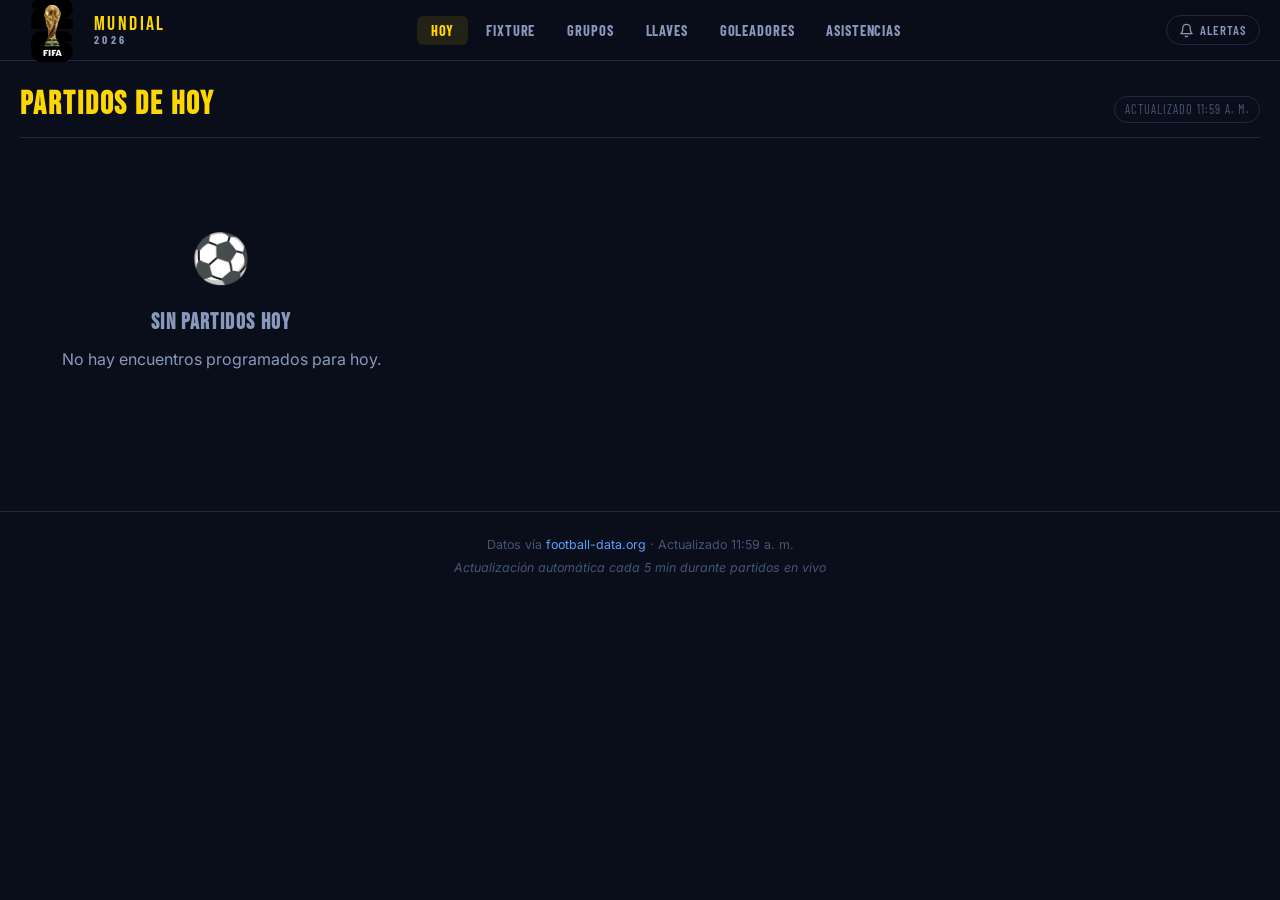
<file: index.html>
<!DOCTYPE html>
<html lang="es">
<head>
  <meta charset="UTF-8">
  <meta name="viewport" content="width=device-width, initial-scale=1.0">
  <title>Mundial 2026</title>
  <meta name="description" content="Resultados en tiempo real, posiciones de grupos y llaves del Mundial FIFA 2026.">
  <meta name="theme-color" content="#0A0E1A">

  <!-- PWA manifest -->
  <link rel="manifest" href="manifest.json">

  <!-- Fonts -->
  <link rel="preconnect" href="https://fonts.googleapis.com">
  <link rel="preconnect" href="https://fonts.gstatic.com" crossorigin>
  <link href="https://fonts.googleapis.com/css2?family=Bebas+Neue&family=Barlow+Condensed:wght@400;600;700&family=Inter:wght@400;500;600&display=swap" rel="stylesheet">

  <link rel="stylesheet" href="./assets/css/index.css">
  <link rel="icon" type="image/png" href="./assets/img/logo.png">

  <link rel="apple-touch-icon" href="./assets/img/logo.png">

</head>
<body>

  <!-- ─── HEADER ─────────────────────────────────────────────── -->
  <header class="site-header">
    <div class="header-inner">
      <div class="brand">
        <img src="/assets/img/logo.png"  alt="Logo">
        <div class="brand-text">

          <span class="brand-title">MUNDIAL</span>
          <span class="brand-year">2026</span>
        </div>
      </div>

      <nav class="main-nav" role="navigation" aria-label="Secciones">
        <button class="nav-btn active" data-section="today">Hoy</button>
        <button class="nav-btn" data-section="fixtures">Fixture</button>
        <button class="nav-btn" data-section="groups">Grupos</button>
        <button class="nav-btn" data-section="bracket">Llaves</button>
        <button class="nav-btn" data-section="scorers">Goleadores</button>
        <button class="nav-btn" data-section="assists">Asistencias</button>
      </nav>

      <button class="notif-btn" id="notifBtn" aria-label="Activar notificaciones" title="Notificaciones de partidos">
        <svg viewBox="0 0 24 24" fill="none" stroke="currentColor" stroke-width="2" stroke-linecap="round" stroke-linejoin="round">
          <path d="M18 8A6 6 0 0 0 6 8c0 7-3 9-3 9h18s-3-2-3-9"/>
          <path d="M13.73 21a2 2 0 0 1-3.46 0"/>
        </svg>
        <span class="notif-label">Alertas</span>
      </button>
    </div>
  </header>

  <!-- ─── LIVE TICKER ─────────────────────────────────────────── -->
  <div class="live-ticker" id="liveTicker" hidden>
    <div class="ticker-inner">
      <span class="ticker-live-badge">EN VIVO</span>
      <div class="ticker-scroll" id="tickerContent"></div>
    </div>
  </div>

  <!-- ─── MAIN ────────────────────────────────────────────────── -->
  <main class="main-layout">

    <!-- TODAY SECTION -->
    <section class="page-section active" id="section-today">
      <div class="section-header">
        <h2 class="section-title">Partidos de Hoy</h2>
        <span class="update-badge" id="lastUpdated">Actualizando…</span>
      </div>
      <div class="matches-grid" id="todayMatches">
        <div class="loading-state">
          <div class="spinner"></div>
          <p>Cargando partidos…</p>
        </div>
      </div>

      <!-- Next match countdown if no game today -->
      <div class="next-match-hero" id="nextMatchHero" hidden>
        <p class="next-match-label">PRÓXIMO PARTIDO</p>
        <div class="next-match-teams" id="nextMatchTeams"></div>
        <div class="countdown" id="countdown"></div>
      </div>
    </section>

    <!-- FIXTURES SECTION -->
    <section class="page-section" id="section-fixtures">
      <div class="section-header">
        <h2 class="section-title">Fixture Completo</h2>
        <div class="filter-row">
          <select class="filter-select" id="fixturePhaseFilter">
            <option value="">Todas las fases</option>
            <option value="GROUP_STAGE">Fase de Grupos</option>
            <option value="ROUND_OF_32">Octavos de final</option>
            <option value="ROUND_OF_16">Dieciseisavos</option>
            <option value="QUARTER_FINALS">Cuartos de final</option>
            <option value="SEMI_FINALS">Semifinales</option>
            <option value="FINAL">Final</option>
          </select>
        </div>
      </div>
      <div class="fixtures-list" id="fixturesList">
        <div class="loading-state"><div class="spinner"></div><p>Cargando…</p></div>
      </div>
    </section>

    <!-- GROUPS SECTION -->
    <section class="page-section" id="section-groups">
      <div class="section-header">
        <h2 class="section-title">Posiciones por Grupo</h2>
      </div>
      <div class="groups-grid" id="groupsGrid">
        <div class="loading-state"><div class="spinner"></div><p>Cargando tabla…</p></div>
      </div>
    </section>

    <!-- BRACKET SECTION -->
    <section class="page-section" id="section-bracket">
      <div class="section-header">
        <h2 class="section-title">Llaves Eliminatorias</h2>
        <p class="section-sub">Se actualizan automáticamente conforme avanza el torneo</p>
      </div>
      <div class="bracket-container" id="bracketContainer">
        <div class="loading-state"><div class="spinner"></div><p>Cargando llaves…</p></div>
      </div>
    </section>

    <!-- SCORERS SECTION -->
    <section class="page-section" id="section-scorers">
      <div class="section-header">
        <h2 class="section-title">Tabla de Goleadores</h2>
      </div>
      <div class="scorers-table-wrap" id="scorersTable">
        <div class="loading-state"><div class="spinner"></div><p>Cargando goleadores…</p></div>
      </div>
    </section>

    <section class="page-section" id="section-assists">
      <div class="section-header">
        <h2 class="section-title">Tabla de Asistencias</h2>
        </div>
        <div class="scorers-table-wrap" id="assistsTable">
        <div class="loading-state"><div class="spinner"></div><p>Cargando...</p></div>
      </div>
    </section>

  </main>

  <!-- ─── TOAST ────────────────────────────────────────────────── -->
  <div class="toast-container" id="toastContainer" aria-live="polite"></div>

  <!-- ─── FOOTER ──────────────────────────────────────────────── -->
  <footer class="site-footer">
    <p>Datos vía <a href="https://www.football-data.org" target="_blank" rel="noopener">football-data.org</a> · <span id="footerUpdated"></span></p>
    <p class="footer-disclaimer">Actualización automática cada 5 min durante partidos en vivo</p>
  </footer>

  <script src="./assets/js/App.js"></script>
</body>
</html>
</file>
<file: assets/css/index.css>
/* ═══════════════════════════════════════════════════════
   MUNDIAL 2026 — Design System
   Palette: deep navy + FIFA red + trophy gold
   ═══════════════════════════════════════════════════════ */

:root {
  --navy:      #0A0E1A;
  --navy-mid:  #111827;
  --navy-card: #161C2D;
  --navy-rim:  #1E2A42;
  --red:       #C8102E;
  --red-dark:  #9B0B22;
  --gold:      #FFD700;
  --gold-dim:  #C9A800;
  --sky:       #3B7DD8;
  --sky-light: #5B9FFF;
  --text-hi:   #F0F4FF;
  --text-mid:  #8899BB;
  --text-lo:   #445577;
  --live:      #FF4444;

  --radius-sm: 6px;
  --radius-md: 10px;
  --radius-lg: 16px;

  --font-display: 'Bebas Neue', Impact, sans-serif;
  --font-heading: 'Barlow Condensed', 'Arial Narrow', sans-serif;
  --font-body:    'Inter', system-ui, sans-serif;

  --transition: 220ms cubic-bezier(.4,0,.2,1);
  --shadow-card: 0 2px 20px rgba(0,0,0,.45);
  --shadow-glow: 0 0 24px rgba(255,215,0,.12);
}

/* ─── RESET ─────────────────────────────────────────── */
*, *::before, *::after { box-sizing: border-box; margin: 0; padding: 0; }
html { scroll-behavior: smooth; }
body {
  font-family: var(--font-body);
  background: var(--navy);
  color: var(--text-hi);
  min-height: 100vh;
  line-height: 1.5;
  overflow-x: hidden;
}
a { color: var(--sky-light); text-decoration: none; }
a:hover { text-decoration: underline; }
button { cursor: pointer; border: none; background: none; font-family: inherit; }
select { font-family: inherit; }

/* ─── HEADER ─────────────────────────────────────────── */
.site-header {
  position: sticky;
  top: 0;
  z-index: 100;
  background: rgba(10,14,26,.92);
  backdrop-filter: blur(14px);
  border-bottom: 1px solid var(--navy-rim);
}

.header-inner {
  max-width: 1280px;
  margin: 0 auto;
  padding: 0 20px;
  height: 60px;
  display: flex;
  align-items: center;
  gap: 24px;
}

/* Brand */
.brand { display: flex; align-items: center; gap: 10px; flex-shrink: 0; }
.brand-icon { width: 32px; height: 32px; }
.brand-text { display: flex; flex-direction: column; line-height: 1; }
.brand-title {
  font-family: var(--font-display);
  font-size: 1.25rem;
  letter-spacing: .12em;
  color: var(--gold);
}
.brand-year {
  font-family: var(--font-heading);
  font-size: .72rem;
  font-weight: 700;
  letter-spacing: .3em;
  color: var(--text-mid);
}

/* Nav */
.main-nav { display: flex; gap: 4px; flex: 1; justify-content: center; }
.nav-btn {
  font-family: var(--font-heading);
  font-weight: 700;
  font-size: .9rem;
  letter-spacing: .06em;
  text-transform: uppercase;
  color: var(--text-mid);
  padding: 6px 14px;
  border-radius: var(--radius-sm);
  transition: color var(--transition), background var(--transition);
}
.nav-btn:hover { color: var(--text-hi); background: rgba(255,255,255,.06); }
.nav-btn.active { color: var(--gold); background: rgba(255,215,0,.1); }

/* Notification button */
.notif-btn {
  display: flex;
  align-items: center;
  gap: 6px;
  font-family: var(--font-heading);
  font-weight: 600;
  font-size: .8rem;
  letter-spacing: .08em;
  text-transform: uppercase;
  color: var(--text-mid);
  padding: 6px 12px;
  border: 1px solid var(--navy-rim);
  border-radius: 20px;
  transition: all var(--transition);
  flex-shrink: 0;
}
.notif-btn svg { width: 15px; height: 15px; }
.notif-btn:hover { border-color: var(--gold); color: var(--gold); }
.notif-btn.active { border-color: var(--gold); color: var(--gold); background: rgba(255,215,0,.08); }

/* ─── LIVE TICKER ─────────────────────────────────────── */
.live-ticker {
  background: var(--red);
  overflow: hidden;
  white-space: nowrap;
}
.ticker-inner {
  display: flex;
  align-items: center;
  max-width: 100%;
  height: 36px;
  gap: 0;
}
.ticker-live-badge {
  font-family: var(--font-display);
  font-size: .9rem;
  letter-spacing: .14em;
  background: var(--red-dark);
  padding: 0 16px;
  height: 100%;
  display: flex;
  align-items: center;
  flex-shrink: 0;
}
.ticker-scroll {
  display: inline-flex;
  align-items: center;
  animation: ticker-move 30s linear infinite;
  padding-left: 24px;
  font-family: var(--font-heading);
  font-weight: 600;
  font-size: .88rem;
  letter-spacing: .04em;
  gap: 48px;
}
@keyframes ticker-move {
  from { transform: translateX(0); }
  to   { transform: translateX(-50%); }
}

/* ─── LAYOUT ─────────────────────────────────────────── */
.main-layout {
  max-width: 1280px;
  margin: 0 auto;
  padding: 28px 20px 80px;
}

/* ─── SECTION ────────────────────────────────────────── */
.page-section { display: none; }
.page-section.active { display: block; }

.section-header {
  display: flex;
  align-items: baseline;
  justify-content: space-between;
  flex-wrap: wrap;
  gap: 12px;
  margin-bottom: 24px;
  padding-bottom: 14px;
  border-bottom: 1px solid var(--navy-rim);
}

.section-title {
  font-family: var(--font-display);
  font-size: 2rem;
  letter-spacing: .06em;
  color: var(--gold);
  line-height: 1;
}

.section-sub {
  color: var(--text-mid);
  font-size: .85rem;
  margin-top: -16px;
  margin-bottom: 20px;
}

.update-badge {
  font-family: var(--font-heading);
  font-size: .78rem;
  letter-spacing: .08em;
  text-transform: uppercase;
  color: var(--text-lo);
  padding: 3px 10px;
  border: 1px solid var(--navy-rim);
  border-radius: 20px;
}

/* ─── LOADING ─────────────────────────────────────────── */
.loading-state {
  display: flex;
  flex-direction: column;
  align-items: center;
  gap: 14px;
  padding: 60px 20px;
  color: var(--text-mid);
}
.spinner {
  width: 36px; height: 36px;
  border: 3px solid var(--navy-rim);
  border-top-color: var(--gold);
  border-radius: 50%;
  animation: spin .8s linear infinite;
}
@keyframes spin { to { transform: rotate(360deg); } }

/* ─── MATCH CARD ──────────────────────────────────────── */
.matches-grid {
  display: grid;
  grid-template-columns: repeat(auto-fill, minmax(320px, 1fr));
  gap: 16px;
}

.match-card {
  background: var(--navy-card);
  border: 1px solid var(--navy-rim);
  border-radius: var(--radius-lg);
  padding: 18px 20px;
  position: relative;
  overflow: hidden;
  transition: border-color var(--transition), box-shadow var(--transition);
}
.match-card:hover {
  border-color: rgba(255,215,0,.25);
  box-shadow: var(--shadow-glow);
}

/* Gold left accent stripe */
.match-card::before {
  content: '';
  position: absolute;
  left: 0; top: 12px; bottom: 12px;
  width: 3px;
  border-radius: 0 3px 3px 0;
  background: var(--navy-rim);
  transition: background var(--transition);
}
.match-card.live::before { background: var(--live); }
.match-card.finished::before { background: var(--gold-dim); }

.match-meta {
  display: flex;
  justify-content: space-between;
  align-items: center;
  margin-bottom: 14px;
}
.match-group {
  font-family: var(--font-heading);
  font-size: .75rem;
  font-weight: 700;
  letter-spacing: .12em;
  text-transform: uppercase;
  color: var(--text-lo);
}
.match-status {
  font-family: var(--font-heading);
  font-size: .75rem;
  font-weight: 700;
  letter-spacing: .1em;
  text-transform: uppercase;
}
.match-status.live {
  color: var(--live);
  animation: pulse-live 1.4s ease-in-out infinite;
}
.match-status.live::before {
  content: '● ';
  font-size: .6rem;
}
@keyframes pulse-live {
  0%, 100% { opacity: 1; }
  50%       { opacity: .5; }
}
.match-status.finished { color: var(--gold-dim); }
.match-status.scheduled { color: var(--text-lo); }

.match-teams {
  display: grid;
  grid-template-columns: 1fr auto 1fr;
  align-items: center;
  gap: 12px;
}

.team { display: flex; flex-direction: column; align-items: center; gap: 6px; }
.team-flag {
  font-size: 2.2rem;
  line-height: 1;
  filter: drop-shadow(0 2px 4px rgba(0,0,0,.3));
}
.team-name {
  font-family: var(--font-heading);
  font-weight: 700;
  font-size: .82rem;
  letter-spacing: .06em;
  text-transform: uppercase;
  color: var(--text-mid);
  text-align: center;
}
.team--home { align-items: flex-end; text-align: right; }
.team--away { align-items: flex-start; text-align: left; }

.score-block { text-align: center; }
.score-display {
  font-family: var(--font-display);
  font-size: 2.6rem;
  letter-spacing: .04em;
  color: var(--text-hi);
  line-height: 1;
}
.score-time {
  font-family: var(--font-heading);
  font-size: .78rem;
  letter-spacing: .1em;
  color: var(--text-lo);
  margin-top: 4px;
}

.match-venue {
  margin-top: 14px;
  padding-top: 12px;
  border-top: 1px solid var(--navy-rim);
  font-size: .75rem;
  color: var(--text-lo);
  text-align: center;
}

/* ─── NEXT MATCH HERO ─────────────────────────────────── */
.next-match-hero {
  background: linear-gradient(135deg, var(--navy-card), var(--navy-mid));
  border: 1px solid rgba(255,215,0,.2);
  border-radius: var(--radius-lg);
  padding: 40px 32px;
  text-align: center;
  box-shadow: var(--shadow-glow);
}
.next-match-label {
  font-family: var(--font-display);
  font-size: 1rem;
  letter-spacing: .2em;
  color: var(--gold);
  margin-bottom: 24px;
}
.next-match-teams {
  font-family: var(--font-display);
  font-size: 2.5rem;
  letter-spacing: .05em;
  margin-bottom: 24px;
}
.countdown {
  display: flex;
  justify-content: center;
  gap: 24px;
}
.countdown-unit {
  display: flex;
  flex-direction: column;
  align-items: center;
}
.countdown-num {
  font-family: var(--font-display);
  font-size: 3rem;
  color: var(--gold);
  line-height: 1;
}
.countdown-lbl {
  font-family: var(--font-heading);
  font-size: .7rem;
  letter-spacing: .16em;
  text-transform: uppercase;
  color: var(--text-mid);
}

/* ─── FIXTURES LIST ───────────────────────────────────── */
.fixture-day { margin-bottom: 28px; }
.fixture-date-header {
  font-family: var(--font-heading);
  font-weight: 700;
  font-size: 1rem;
  letter-spacing: .12em;
  text-transform: uppercase;
  color: var(--text-mid);
  padding: 8px 0;
  border-bottom: 1px solid var(--navy-rim);
  margin-bottom: 10px;
}
.fixture-row {
  display: grid;
  grid-template-columns: 1fr 90px 1fr 80px;
  align-items: center;
  gap: 12px;
  padding: 10px 14px;
  background: var(--navy-card);
  border-radius: var(--radius-md);
  margin-bottom: 6px;
  border: 1px solid transparent;
  transition: border-color var(--transition);
}
.fixture-row:hover { border-color: var(--navy-rim); }
.fixture-row.live { border-color: rgba(255,68,68,.3); }

.fx-team { font-family: var(--font-heading); font-weight: 600; font-size: .9rem; color: var(--text-hi); }
.fx-team-home { text-align: right; }
.fx-score {
  font-family: var(--font-display);
  font-size: 1.3rem;
  text-align: center;
  color: var(--text-hi);
}
.fx-score.pending { color: var(--text-lo); font-size: .85rem; font-family: var(--font-heading); font-weight: 600; }
.fx-status {
  font-family: var(--font-heading);
  font-size: .72rem;
  font-weight: 700;
  letter-spacing: .1em;
  text-transform: uppercase;
  color: var(--text-lo);
  text-align: right;
}
.fx-status.live { color: var(--live); animation: pulse-live 1.4s infinite; }

/* Filter */
.filter-row { display: flex; gap: 8px; align-items: center; }
.filter-select {
  background: var(--navy-card);
  border: 1px solid var(--navy-rim);
  color: var(--text-hi);
  padding: 6px 12px;
  border-radius: var(--radius-sm);
  font-size: .85rem;
  outline: none;
}
.filter-select:focus { border-color: var(--gold); }

/* ─── GROUPS GRID ─────────────────────────────────────── */
.groups-grid {
  display: grid;
  grid-template-columns: repeat(auto-fill, minmax(300px, 1fr));
  gap: 20px;
}

.group-card {
  background: var(--navy-card);
  border: 1px solid var(--navy-rim);
  border-radius: var(--radius-lg);
  overflow: hidden;
}
.group-card-header {
  background: linear-gradient(90deg, var(--navy-rim), var(--navy-card));
  padding: 12px 18px;
  display: flex;
  align-items: center;
  gap: 10px;
  border-bottom: 1px solid var(--navy-rim);
}
.group-letter {
  font-family: var(--font-display);
  font-size: 1.8rem;
  color: var(--gold);
  line-height: 1;
}
.group-label {
  font-family: var(--font-heading);
  font-size: .8rem;
  font-weight: 700;
  letter-spacing: .12em;
  text-transform: uppercase;
  color: var(--text-mid);
}

.group-table { width: 100%; border-collapse: collapse; }
.group-table th {
  font-family: var(--font-heading);
  font-size: .72rem;
  font-weight: 700;
  letter-spacing: .1em;
  text-transform: uppercase;
  color: var(--text-lo);
  padding: 8px 18px 6px;
  text-align: right;
}
.group-table th:first-child { text-align: left; padding-left: 18px; }
.group-table td {
  font-size: .88rem;
  padding: 8px 18px;
  text-align: right;
  border-top: 1px solid rgba(255,255,255,.04);
}
.group-table td:first-child { text-align: left; }
.group-table tbody tr:hover { background: rgba(255,255,255,.03); }
.group-table tbody tr:nth-child(1) .gt-pos,
.group-table tbody tr:nth-child(2) .gt-pos { color: var(--gold); }

.gt-pos {
  width: 24px;
  display: inline-block;
  font-family: var(--font-display);
  color: var(--text-lo);
}
.gt-flag { font-size: 1.1rem; margin-right: 6px; }
.gt-team { font-family: var(--font-heading); font-weight: 600; }
.gt-pts {
  font-family: var(--font-display);
  font-size: 1.05rem;
  color: var(--text-hi);
}

/* ─── BRACKET ─────────────────────────────────────────── */
.bracket-container {
  overflow-x: auto;
  padding-bottom: 20px;
}
.bracket-scroll {
  display: flex;
  gap: 0;
  min-width: 900px;
  padding: 20px 0;
}
.bracket-round {
  display: flex;
  flex-direction: column;
  justify-content: space-around;
  flex: 1;
  padding: 0 10px;
  position: relative;
}
.bracket-round-label {
  text-align: center;
  font-family: var(--font-display);
  font-size: .9rem;
  letter-spacing: .1em;
  color: var(--gold);
  margin-bottom: 16px;
  padding-bottom: 10px;
  border-bottom: 1px solid var(--navy-rim);
}
.bracket-match {
  background: var(--navy-card);
  border: 1px solid var(--navy-rim);
  border-radius: var(--radius-md);
  overflow: hidden;
  margin: 6px 0;
  transition: border-color var(--transition);
}
.bracket-match:hover { border-color: rgba(255,215,0,.3); }
.bracket-team {
  display: flex;
  justify-content: space-between;
  align-items: center;
  padding: 8px 12px;
  gap: 8px;
}
.bracket-team:first-child { border-bottom: 1px solid var(--navy-rim); }
.bracket-team.winner { background: rgba(255,215,0,.06); }
.bt-name {
  font-family: var(--font-heading);
  font-weight: 600;
  font-size: .82rem;
  display: flex;
  align-items: center;
  gap: 6px;
}
.bt-score {
  font-family: var(--font-display);
  font-size: 1.1rem;
  color: var(--text-hi);
}
.bt-score.winner { color: var(--gold); }

/* ─── SCORERS TABLE ───────────────────────────────────── */
.scorers-table {
  width: 100%;
  border-collapse: collapse;
}
.scorers-table th {
  font-family: var(--font-heading);
  font-size: .78rem;
  font-weight: 700;
  letter-spacing: .1em;
  text-transform: uppercase;
  color: var(--text-lo);
  padding: 10px 18px;
  text-align: left;
  border-bottom: 1px solid var(--navy-rim);
}
.scorers-table td {
  padding: 12px 18px;
  border-bottom: 1px solid rgba(255,255,255,.04);
  font-size: .9rem;
}
.scorers-table tbody tr:hover { background: rgba(255,255,255,.03); }
.scorer-rank {
  font-family: var(--font-display);
  font-size: 1.2rem;
  color: var(--text-lo);
  width: 36px;
}
.scorer-rank.top { color: var(--gold); }
.scorer-name { font-family: var(--font-heading); font-weight: 700; font-size: 1rem; }
.scorer-team { color: var(--text-mid); font-size: .82rem; }
.scorer-goals {
  font-family: var(--font-display);
  font-size: 1.6rem;
  color: var(--red);
  text-align: right;
}

/* ─── TOAST ──────────────────────────────────────────── */
.toast-container {
  position: fixed;
  bottom: 24px;
  right: 24px;
  z-index: 999;
  display: flex;
  flex-direction: column;
  gap: 10px;
}
.toast {
  background: var(--navy-card);
  border: 1px solid var(--navy-rim);
  border-radius: var(--radius-md);
  padding: 14px 18px;
  display: flex;
  gap: 10px;
  align-items: center;
  min-width: 280px;
  max-width: 360px;
  box-shadow: var(--shadow-card);
  animation: toast-in .3s ease-out;
  font-size: .88rem;
}
.toast.success { border-color: var(--gold); }
.toast.error   { border-color: var(--red); }
@keyframes toast-in {
  from { transform: translateY(10px); opacity: 0; }
  to   { transform: translateY(0);    opacity: 1; }
}

.flag-img {
  width: 32px;
  height: 22px;
  object-fit: cover;
  border-radius: 3px;
  box-shadow: 0 1px 4px rgba(0,0,0,.4);
  vertical-align: middle;
  flex-shrink: 0;
}

/* Tamaño más pequeño en fixture y bracket */
.fixture-row .flag-img,
.bracket-team .flag-img {
  width: 22px;
  height: 15px;
}

/* Tamaño grande en match cards */
.team-flag .flag-img {
  width: 52px;
  height: 36px;
  border-radius: 4px;
}

/* ─── FOOTER ──────────────────────────────────────────── */
.site-footer {
  text-align: center;
  padding: 24px 20px;
  font-size: .78rem;
  color: var(--text-lo);
  border-top: 1px solid var(--navy-rim);
}
.site-footer p + p { margin-top: 4px; }
.footer-disclaimer { font-style: italic; }

/* ─── EMPTY STATE ─────────────────────────────────────── */
.empty-state {
  text-align: center;
  padding: 60px 20px;
  color: var(--text-mid);
}
.empty-state .empty-icon { font-size: 3rem; margin-bottom: 12px; }
.empty-state h3 { font-family: var(--font-display); font-size: 1.4rem; letter-spacing: .06em; margin-bottom: 8px; }

/* ─── RESPONSIVE ─────────────────────────────────────── */
@media (max-width: 700px) {
  .main-nav { gap: 2px; }
  .nav-btn { font-size: .8rem; padding: 5px 9px; }
  .notif-label { display: none; }
  .header-inner { gap: 12px; }

  .matches-grid { grid-template-columns: 1fr; }
  .groups-grid  { grid-template-columns: 1fr; }

  .fixture-row {
    grid-template-columns: 1fr auto 1fr;
    grid-template-rows: auto auto;
  }
  .fx-status { grid-column: 1 / -1; text-align: center; }

  .section-title { font-size: 1.6rem; }
  .score-display { font-size: 2rem; }
}

@media (max-width: 480px) {
  .brand-year { display: none; }
  .main-nav { flex-wrap: wrap; justify-content: flex-start; }
}

/* ─── REDUCED MOTION ─────────────────────────────────── */
@media (prefers-reduced-motion: reduce) {
  .ticker-scroll      { animation: none; }
  .match-status.live  { animation: none; }
  .spinner            { animation: none; }
}
</file>
